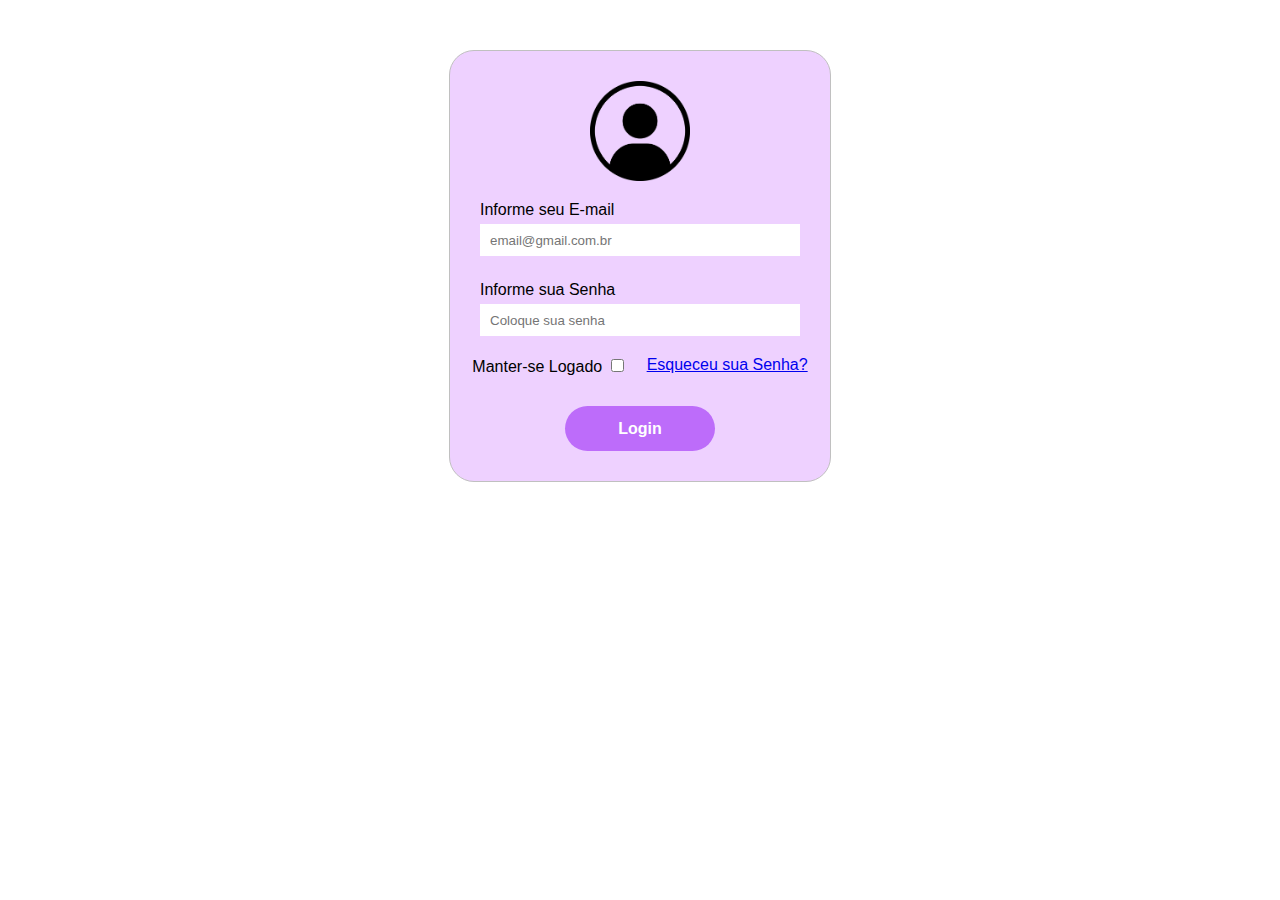
<file: Aula 04/index.html>
<!DOCTYPE html>
<html lang="pt-br">

<head>
    <meta charset="UTF-8">
    <meta name="viewport" content="width=device-width, initial-scale=1.0">
    <link rel="stylesheet" href="estilo.css">
    <title>Sistema de Clínica - Login</title>
</head>

<body>
    <div id="quadro-login">
        <img src="img-login.png" alt="Imagem de Login">
        <!-- Conjunto para e-mail -->
        <div class="form-input">
            <label for="email">Informe seu E-mail</label>
            <input type="text" name="email" id="email" placeholder="email@gmail.com.br">
        </div>
        <!-- Conjunto para senha -->
        <div class="form-input">
            <label for="senha">Informe sua Senha</label>
            <input type="text" name="senha" id="senha" placeholder="Coloque sua senha">
        </div>
        <!-- Conjunto esqueceu a senha -->
        <div id="quadro-links">
            <div>
                <label for="manter_logado">Manter-se Logado</label>
                <input type="checkbox" name="manter_logado" id="manter-logado">
            </div>
            <div>
                <a href="#">Esqueceu sua Senha?</a>
            </div>
        </div>
        <!-- Conjunto para botões -->
         <div id="quadro-botoes">
            <button class="btn-login">Login</button>
         </div>
    </div>
</body>

</html>
</file>
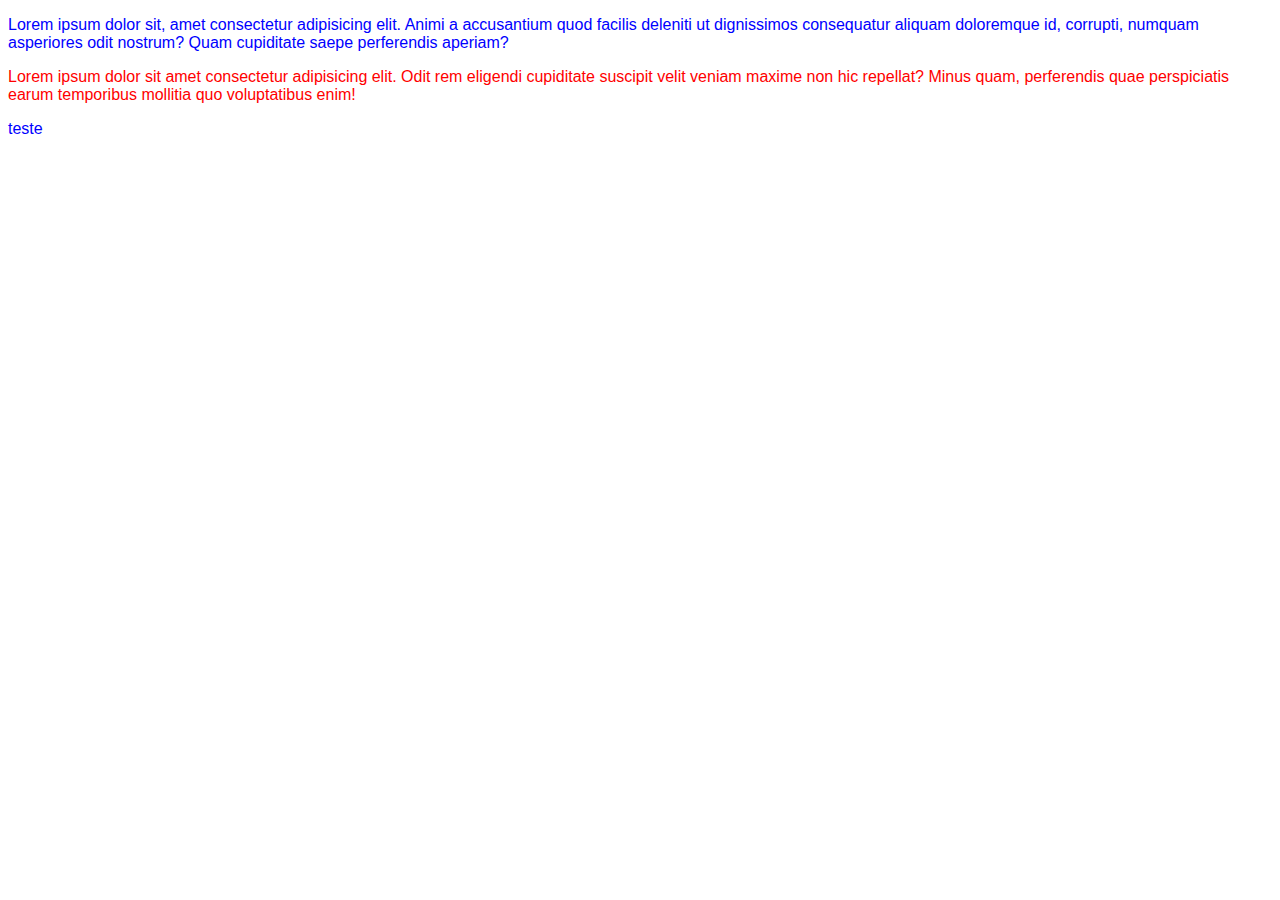
<file: Aula 06/index.html>
<!DOCTYPE html>
<html lang="pt-br">
<head>
    <meta charset="UTF-8">
    <meta name="viewport" content="width=device-width, initial-scale=1.0">
    <title>Uso do CSS</title>
    <style>
    /* Estilo para tudo no meu HTML */
    * {
        font-family: Arial, Helvetica, sans-serif;
    }
    /* Selecionando somente um elemento com base na tag dele */
    p {
        font-size: medium;
        color: blue;
    }
    /* Configuração especial para o parágrafo que está na secao-02, mas é filho direto */
    #secao-02 > p {
        color: red;

    }
    </style>
</head>
<body>
    <main>
        <section id="uso-comum">
            <p>
                Lorem ipsum dolor sit, amet consectetur adipisicing elit. Animi a accusantium quod facilis deleniti ut dignissimos consequatur aliquam doloremque id, corrupti, numquam asperiores odit nostrum? Quam cupiditate saepe perferendis aperiam?
            </p>
        </section>
        <section id="secao-02">
            <p>
                Lorem ipsum dolor sit amet consectetur adipisicing elit. Odit rem eligendi cupiditate suscipit velit veniam maxime non hic repellat? Minus quam, perferendis quae perspiciatis earum temporibus mollitia quo voluptatibus enim!
            </p>
            <section>
                <p>
                    teste
                </p>
            </section>
        </section>
    </main>
    
</body>
</html>
</file>
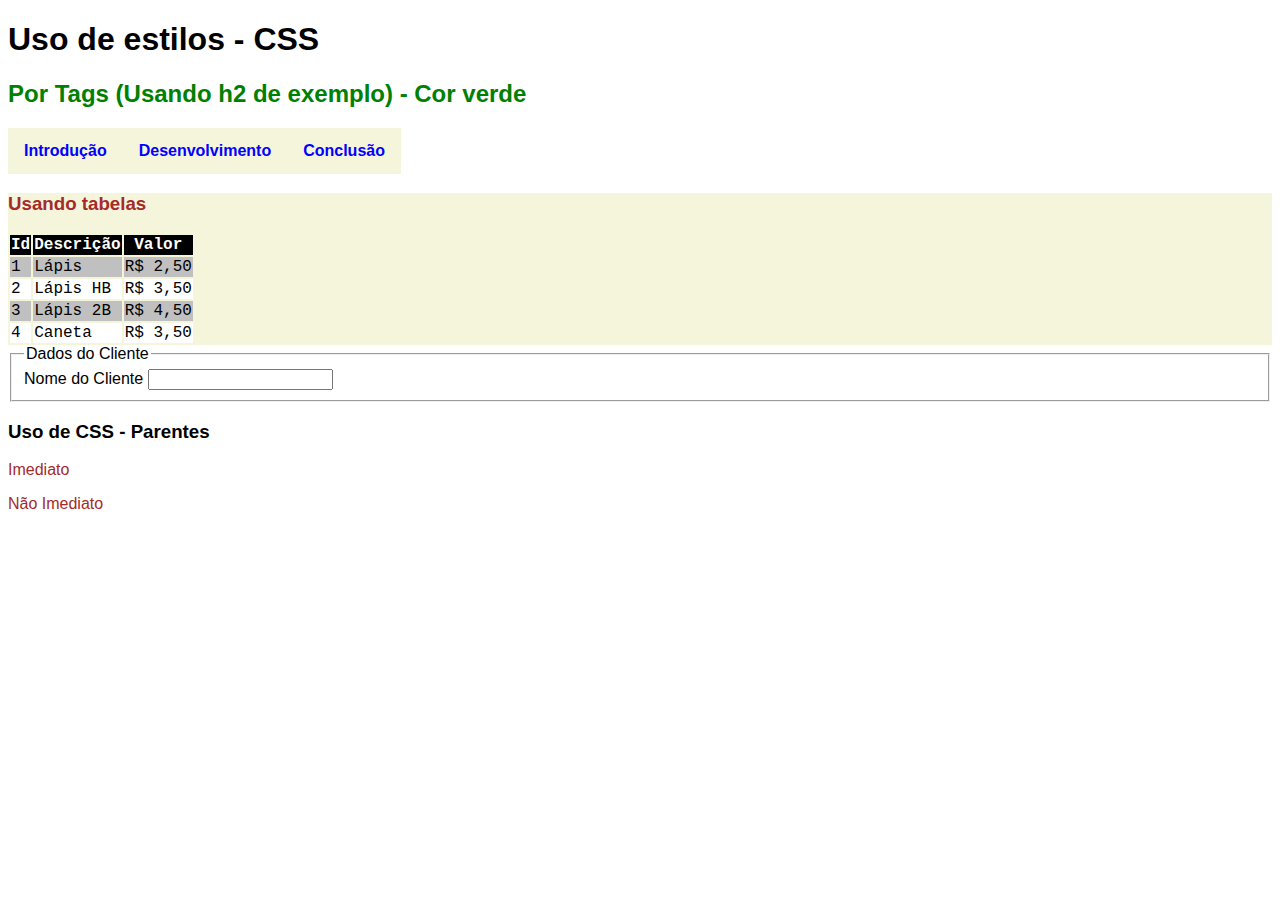
<file: Aula 06/exemplo02.html>
<!DOCTYPE html>
<html lang="pt-br">
<head>
    <meta charset="UTF-8">
    <meta name="viewport" content="width=device-width, initial-scale=1.0">
    <title>Exemplos de uso de CSS</title>
    <link rel="stylesheet" href="exemplo02.css">
</head>
<body>
    <header>
        <h1>Uso de estilos - CSS</h1>
        <h2>Por Tags (Usando h2 de exemplo) - Cor verde</h2>
    </header>
    <main>
        <!-- Menu de Opções -->
        <nav>
            <ul>
                <li><a href="#introducao">Introdução</a></li>
                <li><a href="#desenvolvimento">Desenvolvimento</a></li>
                <li><a href="#conclusao">Conclusão</a></li>
            </ul>
        </nav>
        <section id="uso-tabela">
            <h3>Usando tabelas</h3>
            <table>
                <thead>
                    <tr>
                        <th>Id</th>
                        <th>Descrição</th>
                        <th>Valor</th>
                    </tr>
                </thead>
                <tbody>
                    <tr>
                        <td>1</td>
                        <td>Lápis</td>
                        <td>R$ 2,50</td>
                    </tr>
                    <tr>
                        <td>2</td>
                        <td>Lápis HB</td>
                        <td>R$ 3,50</td>
                    </tr>
                    <tr>
                        <td>3</td>
                        <td>Lápis 2B</td>
                        <td>R$ 4,50</td>
                    </tr>
                    <tr>
                        <td>4</td>
                        <td>Caneta</td>
                        <td>R$ 3,50</td>
                    </tr>
                </tbody>
            </table>
        </section>
        <section id="uso-formulario">
            <form action="#uso-formulario" method="post">
                <fieldset>
                    <legend>Dados do Cliente</legend>
                    <label for="nome">Nome do Cliente</label>
                    <input type="text" name="nome" id="nome">
                </fieldset>
            </form>
        </section>
        <section id="#parentes">
            <h3>Uso de CSS - Parentes</h3>
            <p>Imediato</p>
            <p>Não Imediato</p>
        </section>
    </main>
</body>
</html>
</file>
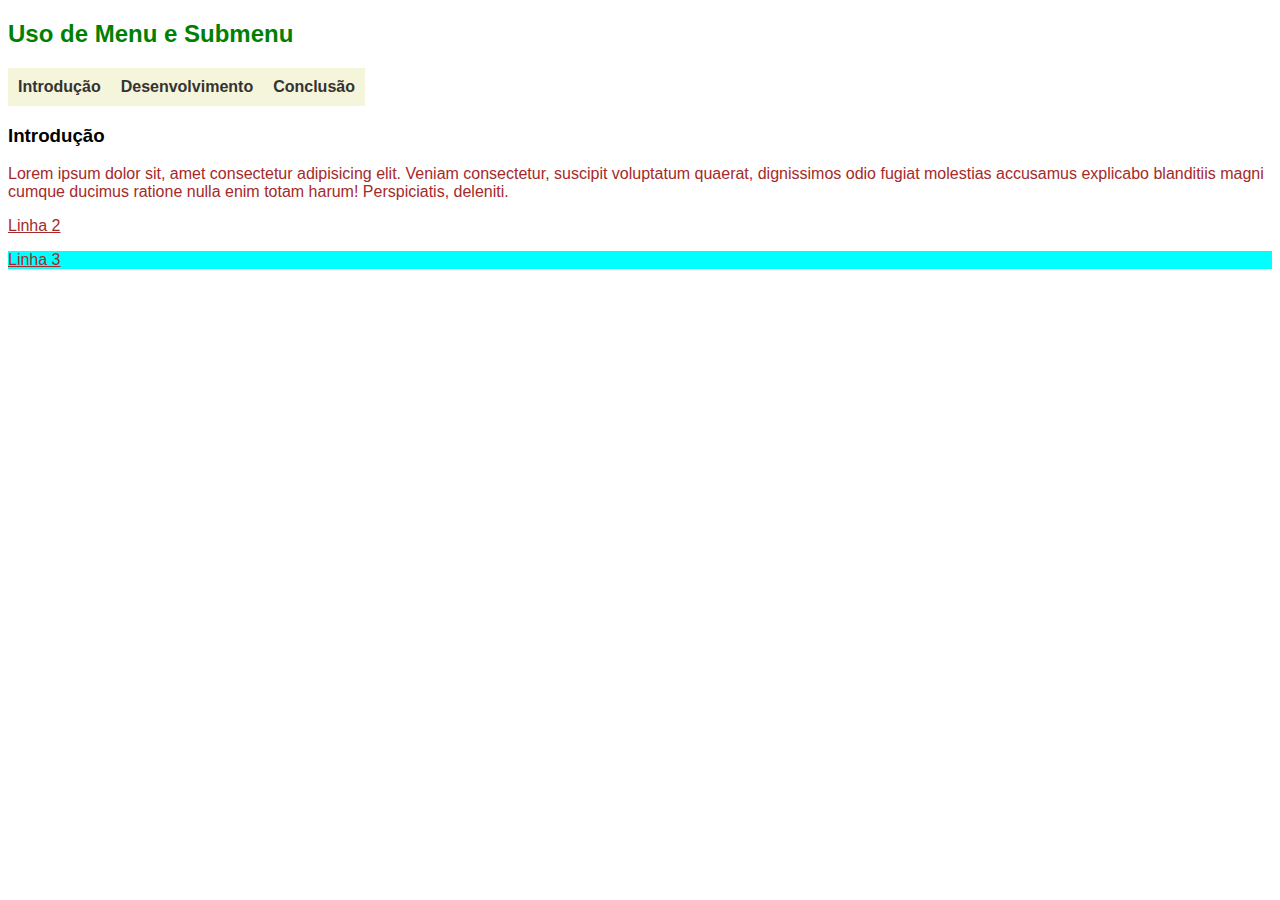
<file: Aula 06/exemplo03.html>
<!DOCTYPE html>
<html lang="pt-br">
<head>
    <meta charset="UTF-8">
    <meta name="viewport" content="width=device-width, initial-scale=1.0">
    <title>Uso de Menu e Submenu</title>
    <link rel="stylesheet" href="exemplo02.css">
</head>
<body>
    <header>
        <h2>Uso de Menu e Submenu</h2>
        <nav class="menu">
            <ul>
                <li><a href="#introducao">Introdução</a></li>
                <li class="tem-submenu">
                    <a href="#desenvolvimento">Desenvolvimento</a>
                    <ul class="submenu">
                        <li><a href="#topico-01">Tópico 01</a></li>
                        <li><a href="#topico-02">Tópico 02</a></li>
                        <li><a href="#topico-03">Tópico 03</a></li>
                    </ul>
                </li>
                <li class="tem-submenu">
                    <a href="#conclusao">Conclusão</a>
                    <ul class="submenu">
                        <li><a href="#ponto-01">Ponto de Vista - parte 1</a></li>
                        <li><a href="#ponto-02">Ponto de Vista - parte 2</a></li>
                        <li><a href="#ponto-03">Ponto de Vista - parte 3</a></li>
                    </ul>
                </li>
            </ul>
        </nav>
    </header>
    <section id="introducao">
        <h3>Introdução</h3>
        <p>Lorem ipsum dolor sit, amet consectetur adipisicing elit. Veniam consectetur, suscipit voluptatum quaerat, dignissimos odio fugiat molestias accusamus explicabo blanditiis magni cumque ducimus ratione nulla enim totam harum! Perspiciatis, deleniti.</p>
        <p data-detalhe="linha2">Linha 2</p>
        <p data-detalhe="linha3">Linha 3</p>
    </section>
</body>
</html>
</file>
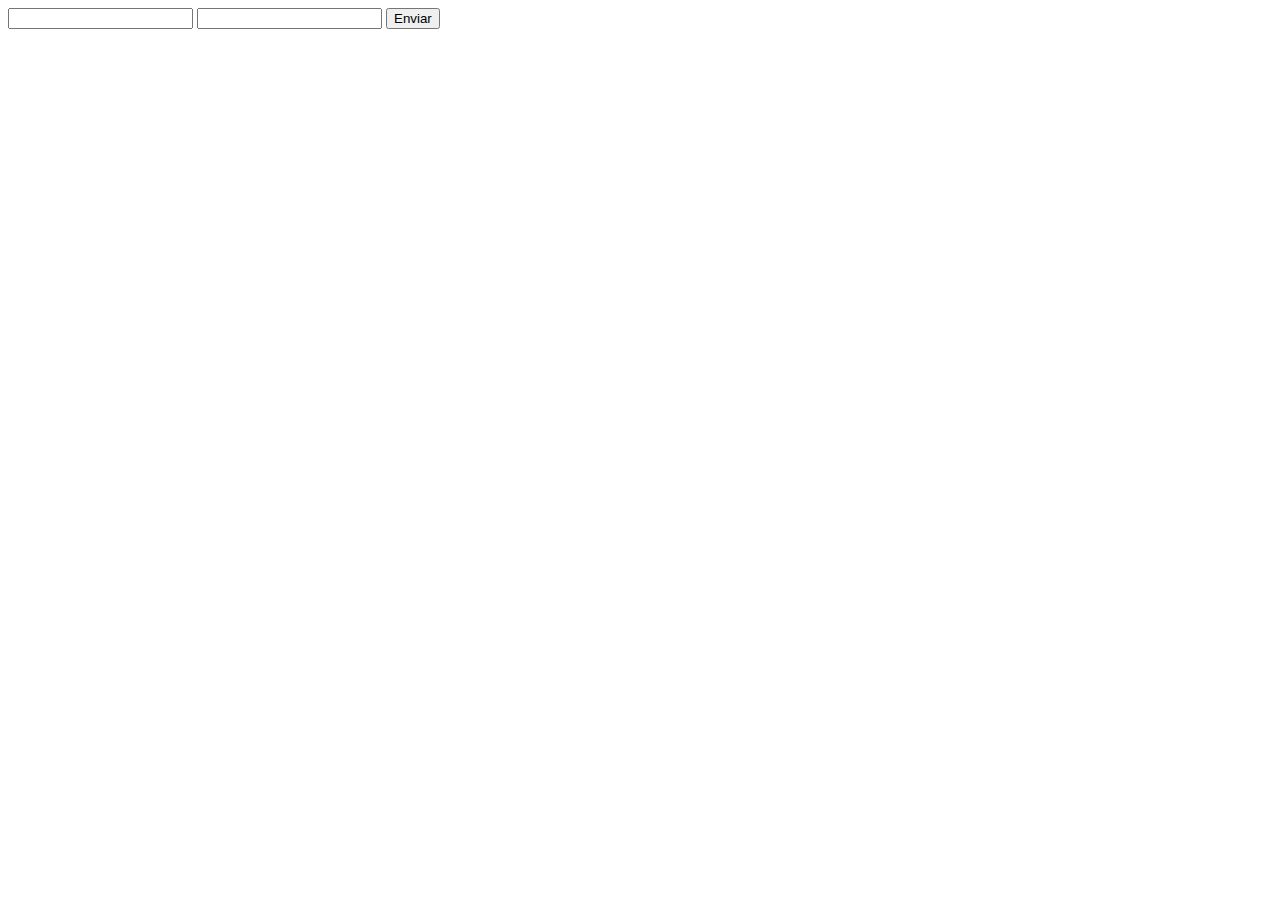
<file: Aula 07/atividade01.html>
<!DOCTYPE html>
<html lang="pt-br">
<head>
    <meta charset="UTF-8">
    <meta name="viewport" content="width=device-width, initial-scale=1.0">
    <title>Document</title>
</head>
<body>
    <form action="#">
        <input type="text" name="nome" id="nome">
        <input type="number" name="idade" id="idade">
        <button type="button" onclick="let nome = 'Khaiki'; let idade = 17; console.log(nome + ' - ' + idade); alert(`Bem-vindo, ${nome}!`)">Enviar</button>
    </form>
</body>
</html>
</file>
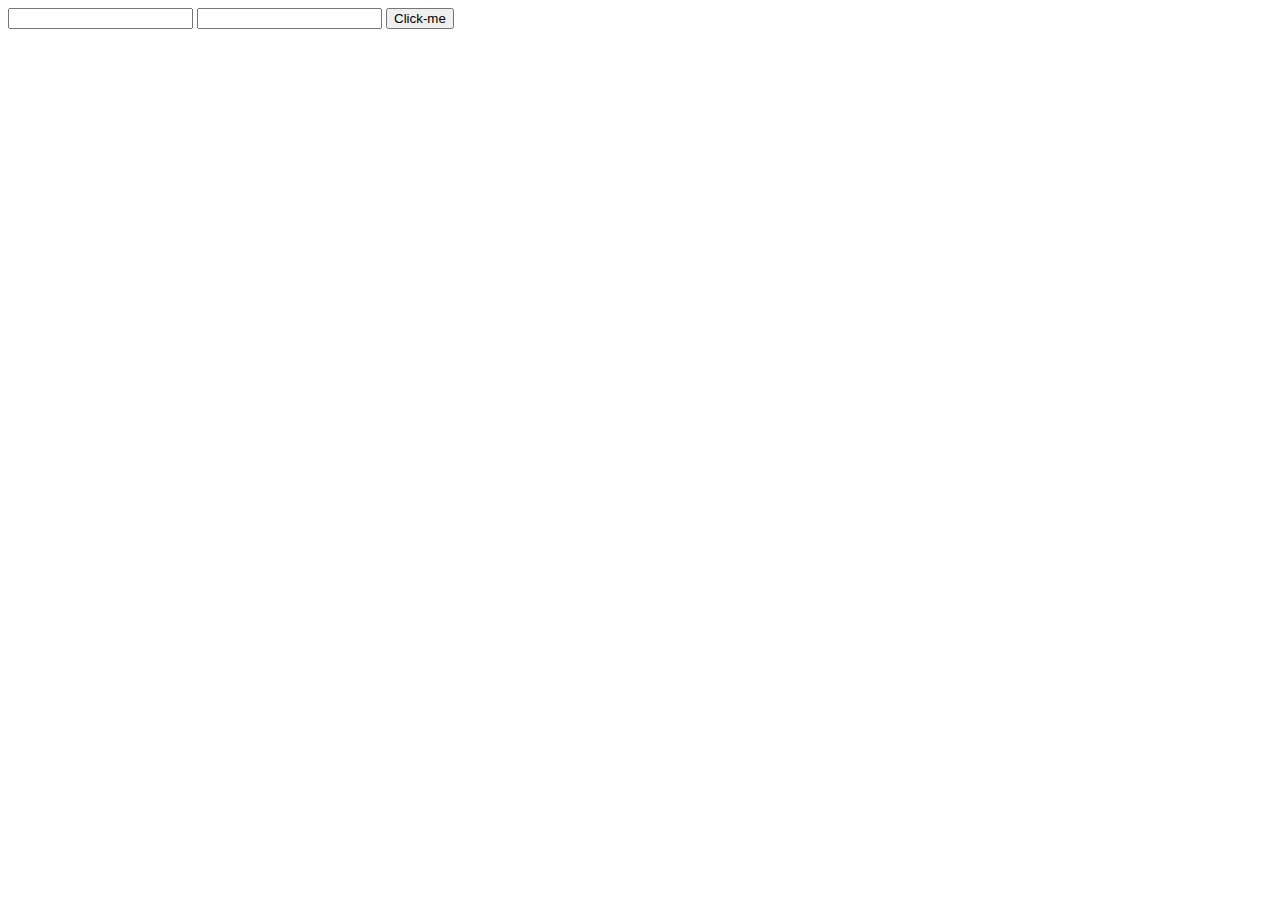
<file: Aula 07/exemplo01.html>
<!DOCTYPE html>
<html lang="en">
<head>
    <meta charset="UTF-8">
    <meta name="viewport" content="width=device-width, initial-scale=1.0">
    <title>Document</title>
</head>
<body>
    <form action="#">
        <input type="text" name="nome" id="nome">
        <input type="number" name="idade" id="idade">
        <button type="button" onclick="console.log('fui clicado');alert('teste')">Click-me</button>
    </form>
    <script>
        let nome = 'Khaiki';
        let idade = 17;
        console.log(`Olá ${nome}, tudo bem com você?`)
        console.log('Você nasceu em ' + (2025 - idade));
        alert('Bem vindo ao Senai - Bauru');
    </script>
</body>
</html>
</file>
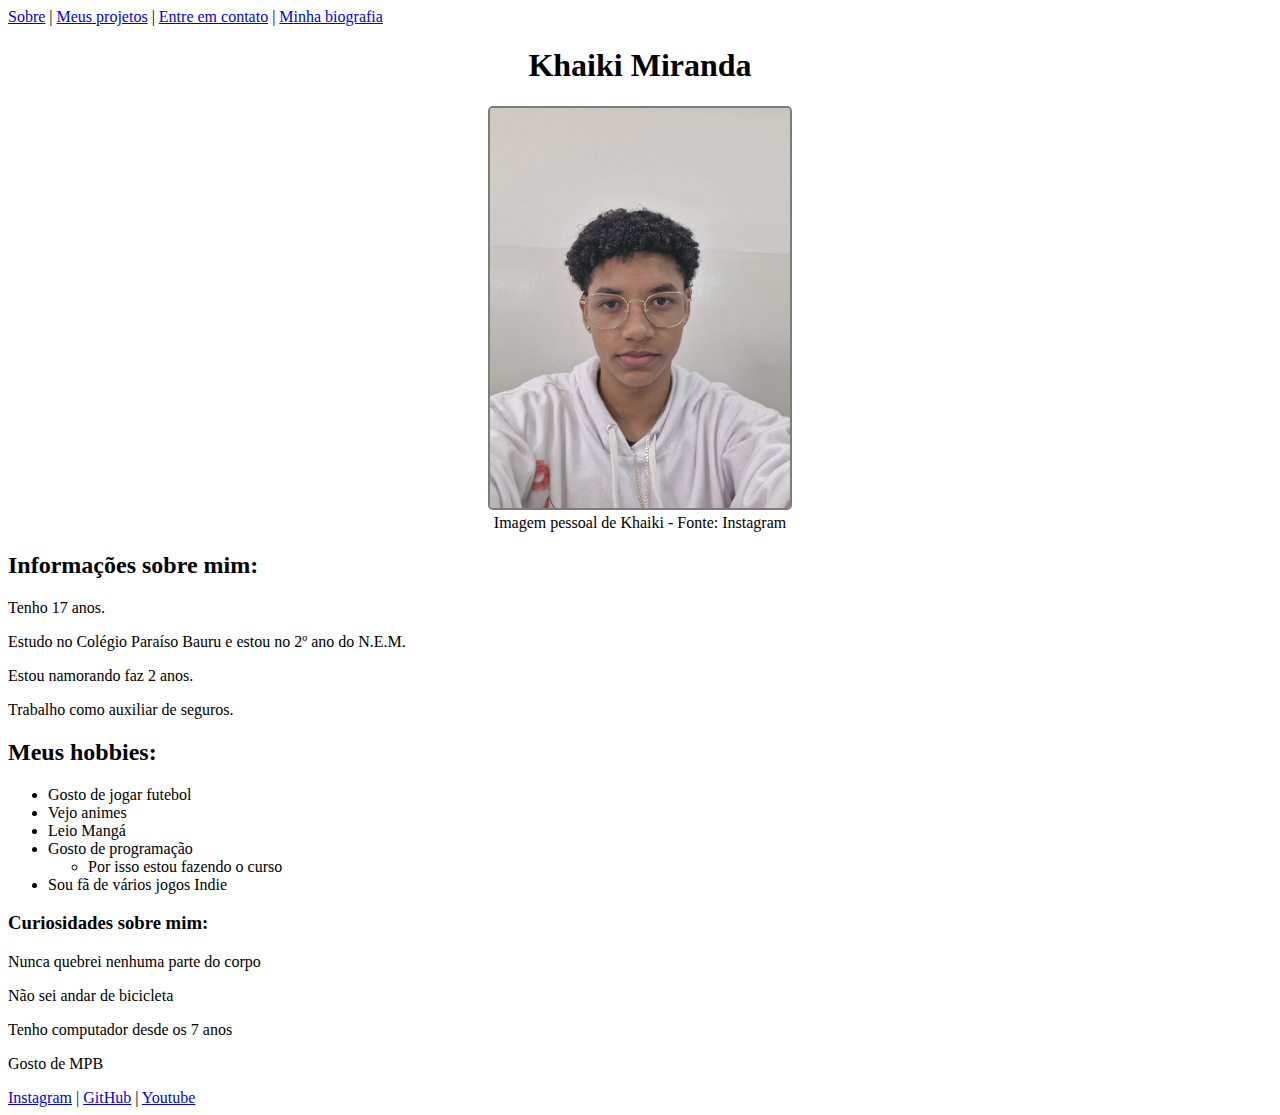
<file: Aula 05/atividade/Khaiki Miranda.html>
<!DOCTYPE html>
<html lang="pt-br">
<head>
    <meta charset="UTF-8">
    <meta name="viewport" content="width=device-width, initial-scale=1.0">
    <style>
        #nome img {
           width: 300px;
           border: 2px solid rgb(124, 124, 124);
           border-radius: 5px;
        }
    </style>
    <title>Apresentação Pessoal - Khaiki Miranda</title>
</head>
<body>
    <nav id="topo">
        <a href="#sobre">Sobre</a> |
        <a href="#meusprojetos">Meus projetos</a> |
        <a href="#contato">Entre em contato</a> |
        <a href="https://pt.wikipedia.org/wiki/Nikola_Tesla">Minha biografia</a>
    </nav>
    <main>
        <section id="nome" style="text-align: center;">
            <header>
                <h1>Khaiki Miranda</h1>
                <figure>
                    <img src="FotoKhaiki.jpg" alt="Foto de Khaiki Miranda">
                    <figcaption>Imagem pessoal de Khaiki - Fonte: Instagram</figcaption>
                </figure>
            </header>
        </section>
        <section id="apresentacao">
            <header>
                <h2>Informações sobre mim:</h2>
                <p>Tenho 17 anos.</p>
                <p>Estudo no Colégio Paraíso Bauru e estou no 2º ano do N.E.M.</p>
                <p>Estou namorando faz 2 anos.</p>
                <p>Trabalho como auxiliar de seguros.</p>
            </header>
        </section>
    </main>
    <section id="hobbies">
        <header>
            <h2>Meus hobbies:</h2>
            <ul type="1">
                <li>Gosto de jogar futebol</li>
                <li>Vejo animes</li>
                <li>Leio Mangá</li>
                <li>Gosto de programação</li>
                    <ul>
                        <li>Por isso estou fazendo o curso</li>
                    </ul>
                <li>Sou fã de vários jogos Indie</li>
            </ul>
        </header>
    </section>
    <section id="curiosidades">
        <aside>
            <h3>Curiosidades sobre mim:</h3>
            <p>Nunca quebrei nenhuma parte do corpo</p>
            <p>Não sei andar de bicicleta</p>
            <p>Tenho computador desde os 7 anos</p>
            <p>Gosto de MPB</p>
        </aside>
    </section>
    <section>
        <footer>
            <a href="https://www.instagram.com/khaikimiranda/">Instagram</a> | <a href="https://github.com/KhaikiMiranda">GitHub</a> | <a href="https://www.youtube.com/@Freecs144">Youtube</a>
        </footer>
    </section>
</body>
</html>
</file>
<file: Aula 04/estilo.css>
body{
    font-family: Arial, Helvetica, sans-serif;
}
#quadro-login {
    width: 350px;
    height: 400px;
    border-radius: 25px;
    background-color: #C96CFF50;
    margin: 50px auto;
    padding: 15px;
    border: 1px solid silver;
}
#quadro-login img {
    display: block;
    width: 100px;
    margin: 15px auto;
}
.form-input {
    display: flex;
    flex-direction: column;
    margin-bottom: 15px;
    padding: 5px 15px 5px 15px;
}
.form-input input {
    margin-top: 5px;
    height: 30px;
    padding-left: 10px;
    background-color: white;
    border: transparent;
}
#quadro-links, #quadro-botoes {
display: flex;
flex-direction: row;
justify-content: center;
column-gap: 20px;
margin-bottom: 20px;
}
.btn-login {
    margin-top: 10px;
    border-radius: 25px;
    background-color: #BD6CFA;
    width: 150px;
    height: 45px;
    font-weight: bold;
    font-size: medium;
    border: transparent;
    color: white;
}
</file>
<file: Aula 06/exemplo02.css>
* {
    font-family: Arial, Helvetica, sans-serif;
}
header h2 {
    color: green;
}
nav {
    display: flex;
}
nav ul {
    list-style-type: none;
    margin: 0;
    padding: 0;
}
nav ul li {
    float: left;
    background-color: transparent;
}
nav ul li a {
    display: block;
    color: blue;
    text-align: center;
    padding: 14px 16px;
    text-decoration: none;
    background-color: beige;
    font-weight: bold;
}
/* Seletor de pseudo class -- hover */
nav ul li a:hover {
    background-color: burlywood;
}
/* Seletor por id */
#uso-tabela {
    background-color: beige;
}
/* Seletor do filho imediato do id uso-tabela */
#uso-tabela h3 {
    color: brown;
}
/* Estilizando a tabela */
#uso-tabela table thead tr {
    background-color: black;
    color: white;
}
/* Usando mais uma pseudo class para estilizar */
#uso-tabela table tbody tr:nth-child(odd) { /* Linhas ímpares */
    background-color: silver;
}
#uso-tabela table tbody tr:nth-child(even) { /* Linhas pares */
    background-color: white ;
}
#uso-tabela table tbody tr:hover {
    background-color: orange;
}
/* Uso da pseudo class focus */
#uso-formulario form input:focus {
    background-color: mistyrose;
}
/* Selecionando mais de um elemento para aplicar um estilo comum */
th, td { /* Todos th e todos td */
    font-family: 'Courier New', Courier, monospace;
}
/* Selecionando irmãos posteriores */
h3 ~ p {
    color: blueviolet;
}
/* Selecionando irmãos imediato */
h3 + p {
    color: pink;
}
p {
    color: brown !important; /* Força a aplicação */
}
/* Iniciando as classes para o menu */
.menu ul {
    list-style: none;
    padding: 0;
    margin: 0;
}
.menu li {
    display: inline-block;
    position: relative;
}
.menu li a {
    display: block;
    padding: 10px;
    text-decoration: none;
    color: #333;
}
.submenu {
    display: none;
    position: absolute;
    top: 100%;
    left: 0;
    background-color: #f9f9f9;
    box-shadow: 0 2px 5px rgba(0, 0, 0, 0.2);
}
.submenu li {
    display: block;
    width: 150px;
}
.tem-submenu:hover .submenu {
    display: block;
}
.menu li a:hover {
    background-color: #ddd;
}
/* Uso de Seletor por Atributo */
p[data-detalhe] {
    text-decoration: underline;
}
p[data-detalhe="linha3"] {
    background-color: aqua;
}
</file>
